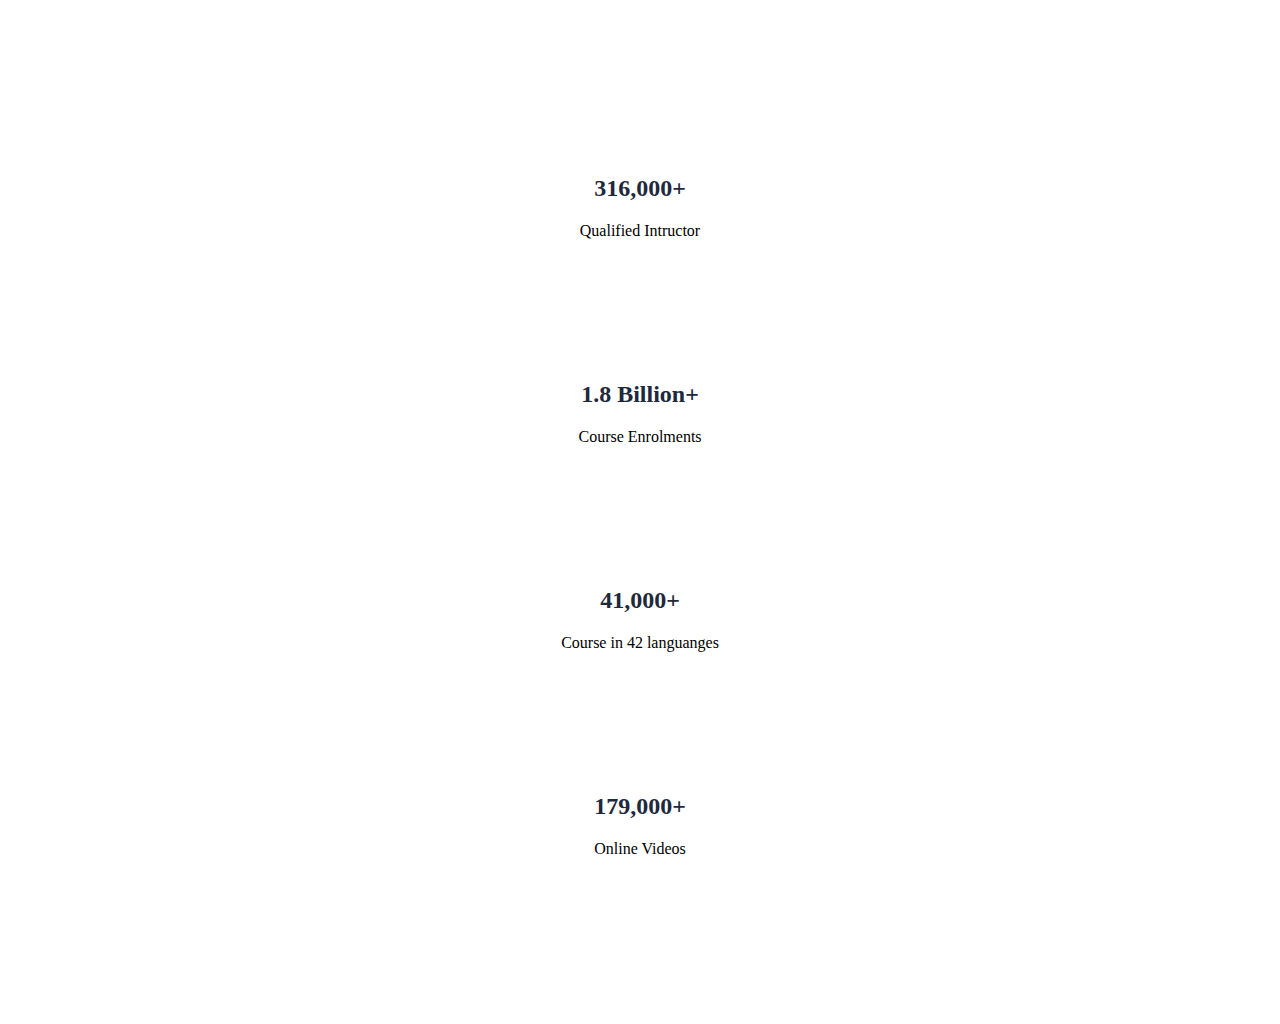
<file: index.html>
<!DOCTYPE html>
<html lang="en">
<head>
    <meta charset="UTF-8">
    <meta name="viewport" content="width=device-width, initial-scale=1.0">
    <title>meeting6</title>
    <link href="https://cdn.jsdelivr.net/npm/bootstrap@5.3.2/dist/css/bootstrap.min.css" rel="stylesheet" integrity="sha384-T3c6CoIi6uLrA9TneNEoa7RxnatzjcDSCmG1MXxSR1GAsXEV/Dwwykc2MPK8M2HN" crossorigin="anonymous">
    <link rel="stylesheet" href="style.css">
    <link rel="stylesheet" href="https://cdnjs.cloudflare.com/ajax/libs/font-awesome/6.4.2/css/all.min.css" integrity="sha512-z3gLpd7yknf1YoNbCzqRKc4qyor8gaKU1qmn+CShxbuBusANI9QpRohGBreCFkKxLhei6S9CQXFEbbKuqLg0DA==" crossorigin="anonymous" referrerpolicy="no-referrer" />
</head>
<body>
    <script src="https://cdn.jsdelivr.net/npm/bootstrap@5.3.2/dist/js/bootstrap.bundle.min.js" integrity="sha384-C6RzsynM9kWDrMNeT87bh95OGNyZPhcTNXj1NW7RuBCsyN/o0jlpcV8Qyq46cDfL" crossorigin="anonymous"></script>

    <div class="container">
        <div class="row">
        <div class="col-lg-3 col-md-6 kolom-1">
            <div>
                <i class="fa fa-id-badge" aria-hidden="true"></i>
            <h2>316,000+</h2>
            <p class="fw-light text-secondary">Qualified Intructor</p>
            </div>
        </div>
        <div class="col-lg-3 col-md-6 kolom-2">
            <div>
                <i class="fa fa-users" aria-hidden="true"></i>
                <h2 class="font">1.8 Billion+</h2>
                <p class="fw-light text-secondary">Course Enrolments</p>
            </div>
        </div>
        <div class="col-lg-3 col-md-6 kolom-3">
            <div>
                <i class="fa fa-television" aria-hidden="true"></i>
                <h2>41,000+</h2>
                <p class="fw-light text-secondary">Course in 42 languanges</p>
            </div>
        </div>
        <div class="col-lg-3 col-md-6 kolom-4">
            <div>
                <i class="fa fa-play" aria-hidden="true"></i>
                <h2>179,000+</h2>
                <p class="fw-light text-secondary">Online Videos</p>
            </div>
        </div>
    </div>
    </div>
</body>
</html>
</file>
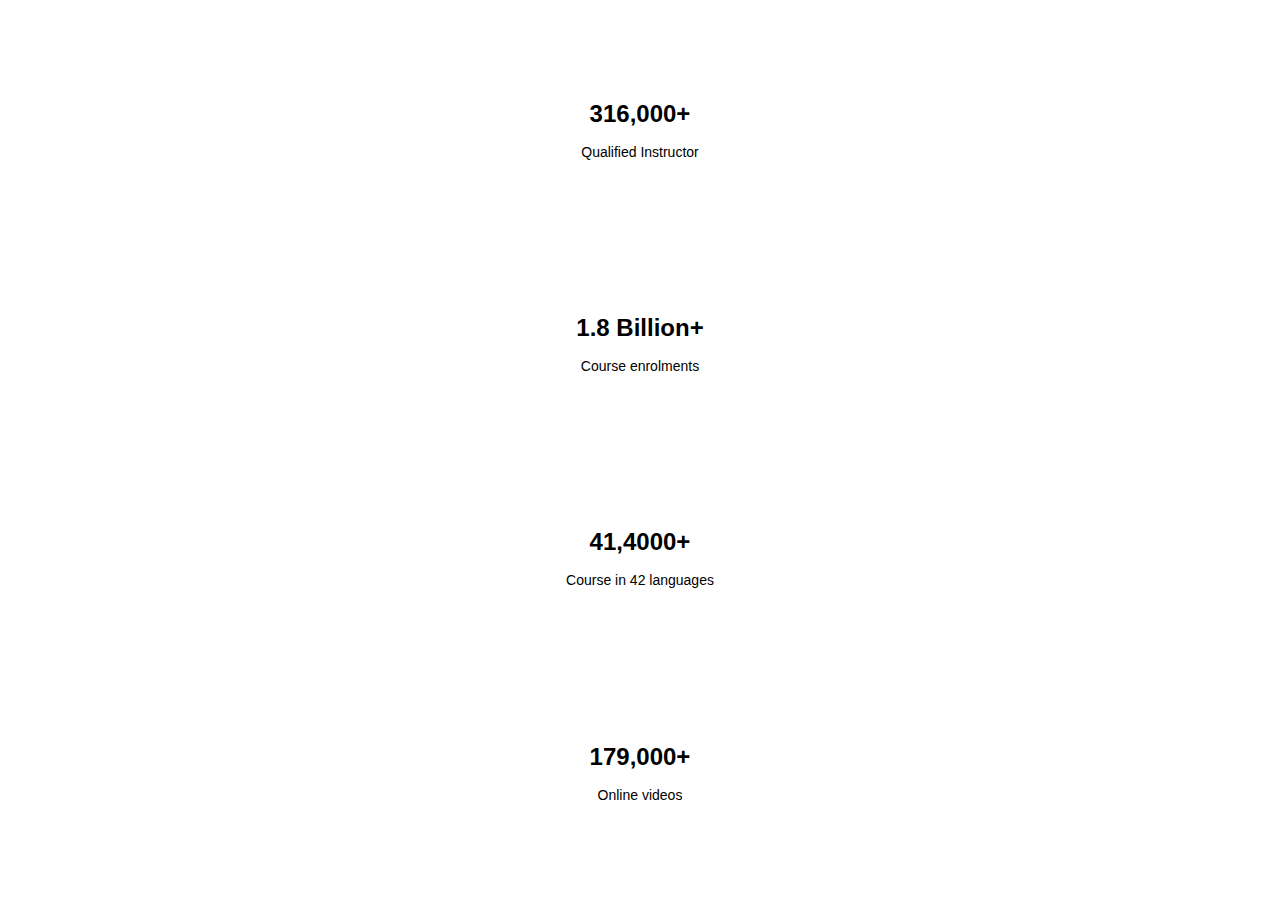
<file: Rafi/index.html>
<!DOCTYPE html>
<html lang="en">
<head>
    <meta charset="UTF-8">
    <meta http-equiv="X-UA-Compatible" content="IE=edge">
    <meta name="viewport" content="width=device-width, initial-scale=1.0">
  <!-- link style css -->
  <link rel="stylesheet" href="style.css">
        <!--Link boostrap css-->
        <link href="https://cdn.jsdelivr.net/npm/bootstrap@5.3.2/dist/css/bootstrap.min.css" 
        rel="stylesheet" integrity="sha384-T3c6CoIi6uLrA9TneNEoa7RxnatzjcDSCmG1MXxSR1GAsXEV/Dwwykc2MPK8M2HN" 
        crossorigin="anonymous">
        <!--link font awesome -->
        <link rel="stylesheet" href="https://cdnjs.cloudflare.com/ajax/libs/font-awesome/6.4.2/css/all.min.css" integrity="sha512-z3gLpd7yknf1YoNbCzqRKc4qyor8gaKU1qmn+CShxbuBusANI9QpRohGBreCFkKxLhei6S9CQXFEbbKuqLg0DA=="
         crossorigin="anonymous"
          referrerpolicy="no-referrer" />
</head>
<body>
    <div class="container">
        <div class="row">
            <div class="border-top-md border-bottom border-end col-lg-3 col-md-6 col-sm-6">
                <div class="container-custom-1">

                <div class="medali">
                    <i class="fa-solid fa-medal"></i>
                </div>
                <div class="konten-1">
                    <h1>316,000+</h1>
                    <p class="fw-light text-secondary">Qualified Instructor</p>
                </div>
            </div>
                
            </div>
            <div class="border-top-md border-bottom border-end col-lg-3 col-md-6 col-sm-6">
                <div class="container-custom-2">

                
                <div class="user">
                    <i class="fa-regular fa-user"></i>
                </div>
               <div class="konten-2">
                <h1>1.8 Billion+</h1>
                <p class="fw-light text-secondary">Course enrolments</p>
               </div>
            </div>
                
            </div>
            <div class="border-top-md border-bottom border-end col-lg-3 col-md-6 col-sm-6">
                <div class="container-custom-3">
                <div class="tv">
                    <i class="fa-solid fa-tv"></i>
                </div>
                <div class="konten-3">
                    <h1>41,4000+</h1>
                    <p class="fw-light text-secondary">Course in 42 languages</p>
                </div>
            </div>
                
            </div>
            <div class="border-top-md border-bottom border-end col-lg-3 col-md-6 col-sm-6">
                <div class="container-custom-4">
                <div class="film">
                    <i class="fa-solid fa-film"></i>
                </div>
                <div class="konten-4">
                    <h1>179,000+</h1>
                    <p class="fw-light text-secondary">Online videos</p>
                </div>
            </div>
                
            </div>

        </div>
    </div>

    
    <!--link js boostrap -->
    <script src="https://cdn.jsdelivr.net/npm/bootstrap@5.3.2/dist/js/bootstrap.min.js"
     integrity="sha384-BBtl+eGJRgqQAUMxJ7pMwbEyER4l1g+O15P+16Ep7Q9Q+zqX6gSbd85u4mG4QzX+"
     crossorigin="anonymous"></script>
</body>
</html>
</file>
<file: style.css>
.container {
    margin: 100px;
}

.row {
    text-align: center!important;
}

.kolom-1 {
    padding-top: 50px;
    padding-bottom: 50px;
}

.kolom-2 {
    padding-top: 50px;
    padding-bottom: 50px;
}

.kolom-3 {
    padding-top: 50px;
    padding-bottom: 50px;
}

.kolom-4 {
    padding-top: 50px;
    padding-bottom: 50px;
}

.kolom-1 h2 {
    font-size: 1.5rem;
    margin-bottom: 0.25rem!important;
    color: #1e293b;
    font-family: Inter,"sans-serif";
    font-weight: 600;
    line-height: 1.5;
}

.kolom-2 h2 {
    font-size: 1.5rem;
    margin-bottom: 0.25rem!important;
    color: #1e293b;
    font-family: Inter,"sans-serif";
    font-weight: 600;
    line-height: 1.5;

}

.kolom-3 h2 {
    font-size: 1.5rem;
    margin-bottom: 0.25rem!important;
    color: #1e293b;
    font-family: Inter,"sans-serif";
    font-weight: 600;
    line-height: 1.5;
}

.kolom-4 h2 {
    font-size: 1.5rem;
    margin-bottom: 0.25rem!important;
    color: #1e293b;
    font-family: Inter,"sans-serif";
    font-weight: 600;
    line-height: 1.5;
}

.fa-id-badge {
    color: lightskyblue;
    font-size: 2.5rem!important;
    font-weight: 400;
    line-height: 1;
    --geeks-text-opacity: 1;
    margin-bottom: 16px;
}

.fa-users {
    color: orange;
    font-size: 2.5rem!important;
    font-weight: 400;
    line-height: 1;
    --geeks-text-opacity: 1;
    margin-bottom: 16px;
}

.fa-television {
    color: purple;
    font-size: 2.5rem!important;
    font-weight: 400;
    line-height: 1;
    --geeks-text-opacity: 1;
    margin-bottom: 16px;
}

.fa-play {
    color: red;
    font-size: 2.5rem!important;
    font-weight: 400;
    line-height: 1;
    --geeks-text-opacity: 1;
    margin-bottom: 16px;
}
</file>
<file: Rafi/style.css>
.medali {
    text-align: center;
    padding: 14px;
    
}
.container-custom-1{
    text-align: center!important;
    padding-bottom: 3rem!important;
    padding-top: 3rem!important;
    box-sizing: border-box;
    display: block;
}

.medali i {

font-size: 50px;    /* Anda dapat menyesuaikan ukuran sesuai kebutuhan */
color: aqua;
}

.konten-1 h1 {
font-size: 24px;    /* Mengurangi ukuran tulisan */
font-family: sans-serif;
font-weight: bold;
}
.konten-1 p{
    font-size: 14px;
    font-family: sans-serif;
}

.konten-1 {
text-align: center; /* Meletakkan konten di tengah secara horizontal */
font-family: sans-serif;
}
/* */
.container-custom-2{
    text-align: center!important;
    padding-bottom: 3rem!important;
    padding-top: 3rem!important;
    box-sizing: border-box;
    display: block;
}
.user{
text-align: center;
padding: 14px;
color: orange   ;
}
.user i{
    font-size: 50px;
}
.konten-2 h1{
    font-size: 24px;
    font-family: sans-serif;
    font-weight: bold;
}
.konten-2 {
    text-align: center;
    font-family: sans-serif;
}
.konten-2 p{
    font-size: 14px;
    font-family: sans-serif;
}
/* */
.container-custom-3{
    text-align: center!important;
    padding-bottom: 3rem!important;
    padding-top: 3rem!important;
    box-sizing: border-box;
    display: block;
}
.tv{
    text-align: center;
    padding: 14px;
    
color: blueviolet;
}
.tv i{
    font-size: 50px;
}
.konten-3 h1{
    font-size: 24px;
    font-family: sans-serif;
    font-weight: bold;
}
.konten-3 {
    text-align: center;
    font-family: sans-serif;
}
.konten-3 p{
    font-size: 14px;
    font-family: sans-serif;
}
/* */
.container-custom-4{
    text-align: center!important;
    padding-bottom: 3rem!important;
    padding-top: 3rem!important;
    box-sizing: border-box;
    display: block;
}
.film{
    text-align: center;
    padding: 14px;
    
color:green;
}
.film i{
    font-size: 50px;
}
.konten-4 h1{
    font-size: 24px;
    font-family: sans-serif;
    font-weight: bold;
}
.konten-4 {
    text-align: center;
    font-family: sans-serif;
}
.konten-4 p{
    font-size: 14px;
    font-family: sans-serif;
}
</file>
